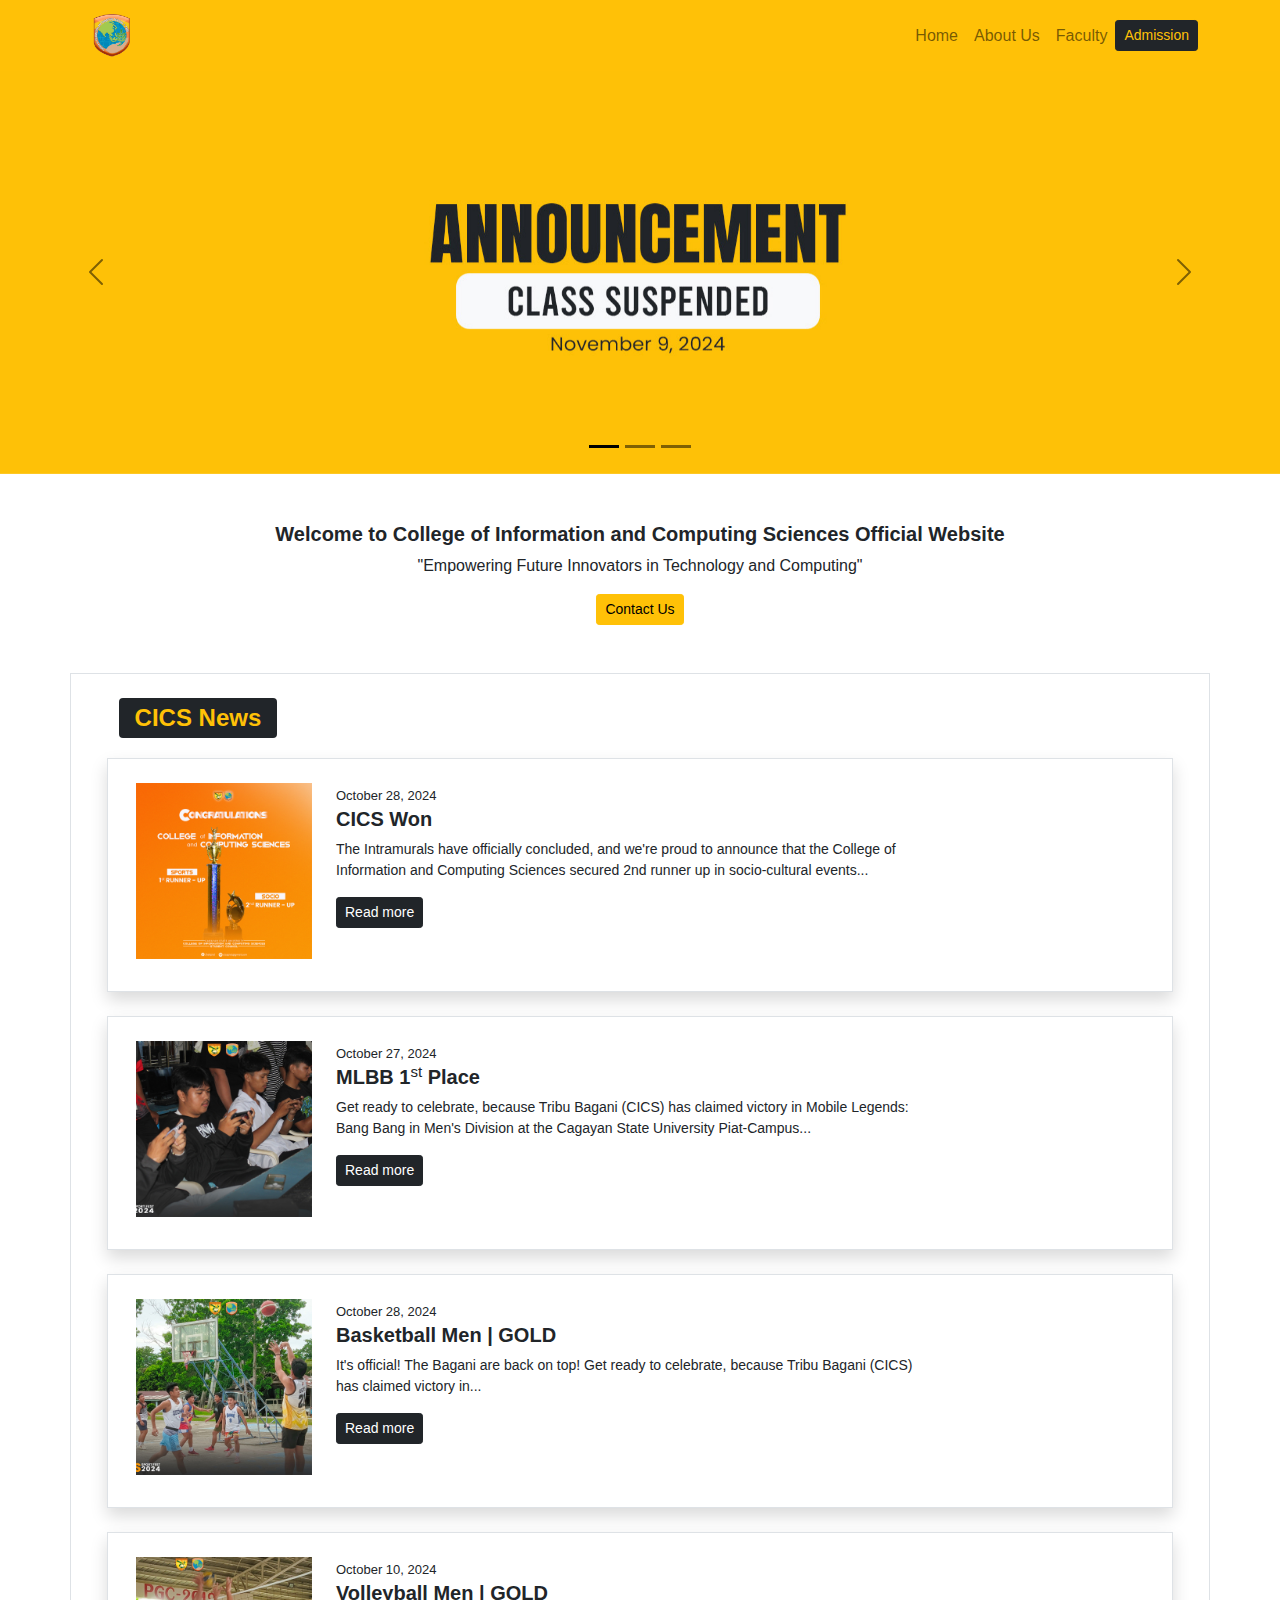
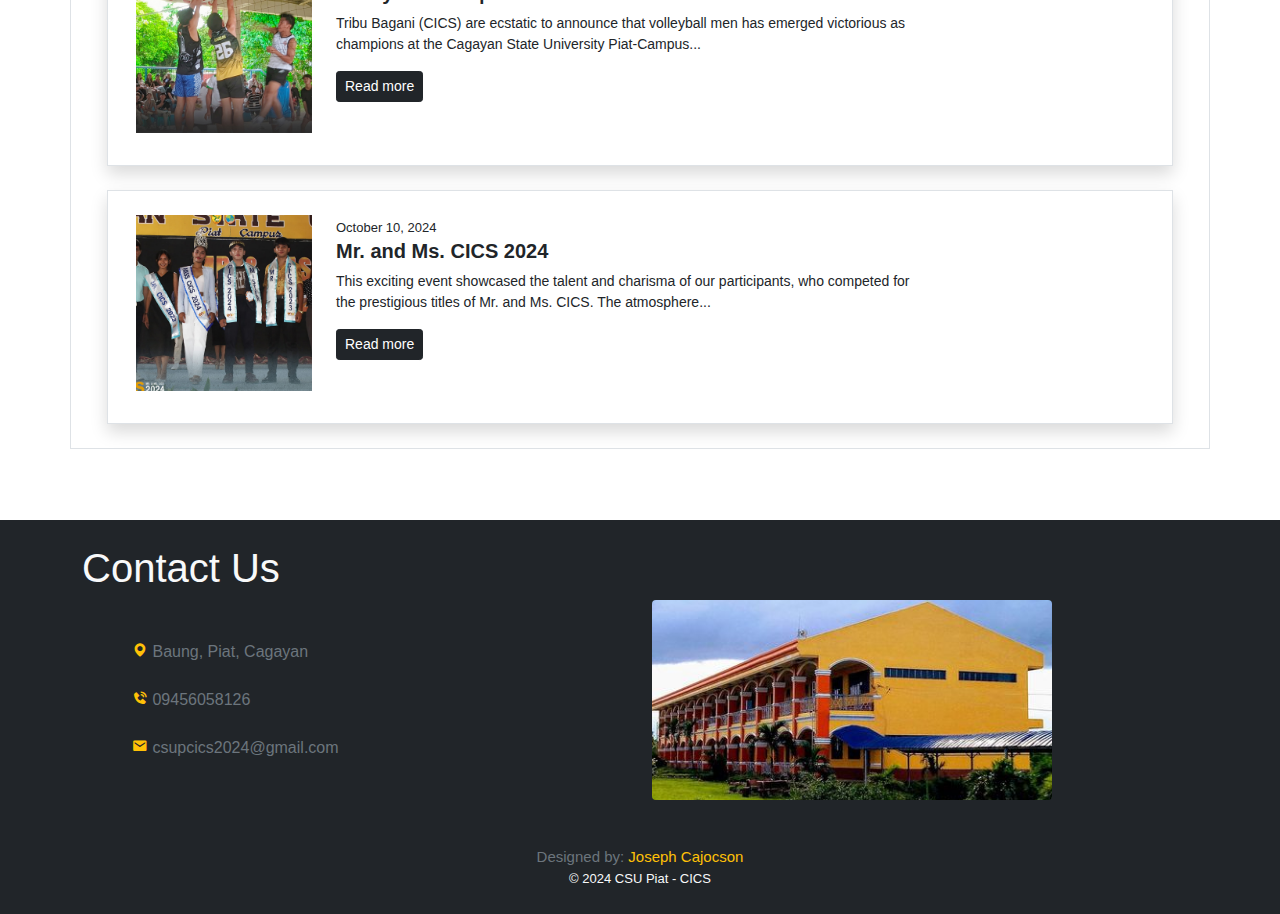
<file: index.html>
<!DOCTYPE html>
<html lang="en">
<head>
  <meta charset="UTF-8">
  <meta name="viewport" content="width=device-width, initial-scale=1.0">
  <title>CICS Website</title>
  <link rel="icon" href="asset/website-logo.png" type="image/png">
  <link rel="stylesheet" href="bootstrap-5.0.2-dist/css/bootstrap.min.css">
  <link rel="stylesheet" href="style.css">
  <link href='https://unpkg.com/boxicons@2.1.4/css/boxicons.min.css' rel='stylesheet'>
</head>
<body>
  <!-- header and navigation -->
  <header class="container-fluid bg-warning fixed-top">
    <nav class="navbar navbar-expand-md navbar-light">
      <div class="container">
        <a href="#" class="navbar-brand">
          <img src="asset/CICS logo.png" alt="CICS Logo" height="45">
        </a>
        <button type="button" class="navbar-toggler" data-bs-toggle="collapse" data-bs-target="#navMenu" aria-expanded="false" aria-controls="navMenu">
          <span class="navbar-toggler-icon"></span>
        </button>
        <div class="collapse navbar-collapse" id="navMenu">
          <ul class="nav navbar-nav ms-auto">
            <li class="nav-item">
              <a href="#home" class="nav-link">Home</a>
            </li>
            <li class="nav-item">
              <a href="about.html" class="nav-link">About Us</a>
            </li>
            <li class="nav-item">
              <a href="faculty.html" class="nav-link">Faculty</a>
            </li>
          </ul>
          <a href="admission.html" class="btn btn-sm btn-dark text-warning">Admission</a>
        </div>
      </div>
    </nav>
  </header>
  <!-- header and navigation end -->

  <!-- carousel sectiion -->
   <section class="carousel-section content-adjust" id="home">
    <div class="container-fluid" id="carousel-container">
      <div class="carousel slide carousel-dark" id="carouselId" data-bs-ride="carousel">
        <div class="carousel-indicators d-none d-sm-flex">
          <button type="button" data-bs-target="#carouselId" data-bs-slide-to="0" class="active"></button>
          <button type="button" data-bs-target="#carouselId" data-bs-slide-to="1"></button>
          <button type="button" data-bs-target="#carouselId" data-bs-slide-to="2"></button>
        </div>
        <div class="carousel-inner">
          <div class="carousel-item active" data-bs-interval="3000">
            <img src="asset/img1.jpg" alt="" class="w-100 d-block">
          </div>
          <div class="carousel-item" data-bs-interval="3000">
            <img src="asset/img2.jpg" alt="" class="w-100 d-block">
          </div>
          <div class="carousel-item" data-bs-interval="3000">
            <img src="asset/img3.jpg" alt="" class="w-100 d-block">
          </div>
        </div>
        <button type="button" class="carousel-control-prev" data-bs-target="#carouselId" data-bs-slide="prev">
          <span class="carousel-control-prev-icon"></span>
        </button>
        <button type="button" class="carousel-control-next" data-bs-target="#carouselId" data-bs-slide="next">
          <span class="carousel-control-next-icon"></span>
        </button>
      </div>
    </div>
  </section>
  <!-- carousel sectiion end -->
  
    <!-- home section -->
    <section class="text-dark my-3 my-md-5">
      <div class="container-sm">
        <div class="text-sm-center">
          <h1 class="fw-bold fs-5">Welcome to College of Information and Computing Sciences Official Website</h1>
          <p class="lead fs-6">"Empowering Future Innovators in Technology and Computing"</p>
          <a href="#contact" class="btn btn-warning btn-sm">Contact Us</a>
        </div>
      </div>
    </section>
    <!-- home section end -->
    
    <!-- News -->
    <section>
        <div class="container border px-sm-5 py-4">
          <h1 class="badge bg-dark text-warning fw-bold fs-4" style="margin-bottom: 20px;">CICS News</h1>
            <div class="row shadow text-dark py-4 px-sm-3 border" style="cursor: pointer;">
              <div class="col-md-5 mb-2" style="max-height: 180px; width: 200px;">
                <img src="asset/card1.jpg" style="width: 100%; height: 100%;" class="img-fit">
              </div>
              <div class="col-md-7">
                  <time datetime="2024-10-28" style="font-size: 13px;">October 28, 2024</time>
                  <h5 class="fw-bold">CICS Won</h5>
                  <p class="fw-lighter" style="font-size: 14px;">The Intramurals have officially concluded, and we're proud to announce that the College of Information and Computing Sciences secured 2nd runner up in socio-cultural events...</p>
                  <button type="button" class="btn btn-dark btn-sm" data-bs-toggle="modal" data-bs-target="#newsModal1">Read more</button>
              </div>
            </div>
            <br>
            <div class="row shadow text-dark py-4 px-sm-3 border" style="cursor: pointer;">
              <div class="col-md-5 mb-2" style="max-height: 180px; width: 200px;">
                <img src="asset/card2.jpg" style="width: 100%; height: 100%;" class="img-fit">
              </div>
              <div class="col-md-7">
                  <time datetime="2024-10-27" style="font-size: 13px;">October 27, 2024</time>
                  <h5 class="fw-bold">MLBB 1<sup class="fw-light">st</sup> Place</h5>
                  <p class="fw-lighter" style="font-size: 14px;">Get ready to celebrate, because Tribu Bagani (CICS) has claimed victory in Mobile Legends: Bang Bang in Men's Division at the Cagayan State University Piat-Campus...</p>
                  <button type="button" class="btn btn-dark btn-sm" data-bs-toggle="modal" data-bs-target="#newsModal2">Read more</button>
              </div>
            </div>
            <br>
            <div class="row shadow text-dark py-4 px-sm-3 border" style="cursor: pointer;">
              <div class="col-md-5 mb-2" style="max-height: 180px; width: 200px;">
                <img src="asset/card3.jpg" style="width: 100%; height: 100%;" class="img-fit">
              </div>
              <div class="col-md-7">
                  <time datetime="2024-10-28" style="font-size: 13px;">October 28, 2024</time>
                  <h5 class="fw-bold">Basketball Men | GOLD</h5>
                  <p class="fw-lighter" style="font-size: 14px;">It's official! The Bagani are back on top! Get ready to celebrate, because Tribu Bagani (CICS) has claimed victory in...</p>
                  <button type="button" class="btn btn-dark btn-sm" data-bs-toggle="modal" data-bs-target="#newsModal3">Read more</button>
              </div>
            </div>
            <br>
            <div class="row shadow text-dark py-4 px-sm-3 border" style="cursor: pointer;">
              <div class="col-md-5 mb-2" style="max-height: 180px; width: 200px;">
                <img src="asset/card4.jpg" style="width: 100%; height: 100%;" class="img-fit">
              </div>
              <div class="col-md-7">
                  <time datetime="2024-10-10" style="font-size: 13px;">October 10, 2024</time>
                  <h5 class="fw-bold">Volleyball Men | GOLD</h5>
                  <p class="fw-lighter" style="font-size: 14px;">Tribu Bagani (CICS) are ecstatic to announce that volleyball men has emerged victorious as champions at the Cagayan State University Piat-Campus...</p>
                  <button type="button" class="btn btn-dark btn-sm" data-bs-toggle="modal" data-bs-target="#newsModal4">Read more</button>
              </div>
            </div>
            <br>
            <div class="row shadow text-dark py-4 px-sm-3 border" style="cursor: pointer;">
              <div class="col-md-5 mb-2" style="max-height: 180px; width: 200px;">
                <img src="asset/card5.jpg" style="width: 100%; height: 100%;" class="img-fit">
              </div>
              <div class="col-md-7">
                  <time datetime="2024-10-10" style="font-size: 13px;">October 10, 2024</time>
                  <h5 class="fw-bold">Mr. and Ms. CICS 2024</h5>
                  <p class="fw-lighter" style="font-size: 14px;">This exciting event showcased the talent and charisma of our participants, who competed for the prestigious titles of Mr. and Ms. CICS. The atmosphere...</p>
                  <button type="button" class="btn btn-dark btn-sm" data-bs-toggle="modal" data-bs-target="#newsModal5">Read more</button>
              </div>
            </div>
        </div>
    </section>
    <!-- News end -->

    <!-- Modal Page START-->
     <!-- card 1 modal -->
     <div class="modal fade" id="newsModal1">
      <div class="modal-dialog modal-dialog-centered modal-dialog-scrollable">
        <div class="modal-content bg-dark text-light">
          <div class="modal-header border-secondary">
            <h5 class="bg-dark text-warning badge fw-bold fs-5">CICS News</h5>
            <button type="button" data-bs-dismiss="modal" class="btn-close btn-close-white"></button>
          </div>
          <div class="modal-body">
            <div class="ratio ratio-1x1 mb-2" style="height: 200px; width: 200px;">
              <img src="asset/card1.jpg" alt="" class="img-fit">
            </div>
            <time datetime="2023-10-28" style="font-size: 13px;" class="fw-lighter">October 28, 2024</time>
            <h5>CICS Won!</h5>
            <p class="text-secondary">The Intramurals have officially concluded, and we're proud to announce that the College of Information and Computing Sciences secured 2nd runner up in socio-cultural events and 1st runner up in the sports events! A huge thank you to our dedicated athletes, coaches, faculty, staff, the COLSC, and every student of CICS. Your hard work, effort, and united spirit made this success possible. Well done, everyone!</p>
          </div>
        </div>
      </div>
     </div>

     <!-- card 2 modal -->
      <div class="modal fade" id="newsModal2">
        <div class="modal-dialog modal-dialog-centered modal-dialog-scrollable">
          <div class="modal-content bg-dark text-light">
            <div class="modal-header border-secondary">
              <h5 class="badge bg-dark fs-5 fw-bold text-warning">CICS News</h5>
              <button type="button" data-bs-dismiss="modal" class="btn-close btn-close-white"></button>
            </div>
            <div class="modal-body">
              <div class="ratio ratio-1x1 mb-2" style="height: 200px; width: 200px;">
                <img src="asset/card2.jpg" alt="" class="img-fit">
              </div>
              <time datetime="2024-10-27" style="font-size: 13px;">October 27, 2024</time>
              <h5>MLBB 1<sup class="fw-light">st</sup> Place</h5>
              <p class="text-secondary">Get ready to celebrate, because Tribu Bagani (CICS) has claimed victory in Mobile Legends: Bang Bang in Men's Division at the Cagayan State University Piat-Campus Intramurals! Their incredible teamwork, strategic gameplay, and unwavering determination have earned them the championship title. Congratulations, Tribu Bagani on this well-deserved win!</p>
            </div>
          </div>
        </div>
      </div>

      <!-- card 3 modal -->
       <div class="modal fade" id="newsModal3">
        <div class="modal-dialog modal-dialog-centered modal-dialog-scrollable">
          <div class="modal-content bg-dark text-light">
            <div class="modal-header border-secondary"> 
              <h5 class="badge bg-dark text-warning fs-5">CICS News</h5>
              <button type="button" data-bs-dismiss="modal" class="btn-close btn-close-white"></button>
            </div>
            <div class="modal-body">
              <div class="ratio ratio-1x1 mb-2" style="height: 200px; width: 200px;">
                <img src="asset/card3.jpg" alt="" class="img-fit">
              </div>
              <time datetime="2024-10-28" style="font-size: 13px;">October 28, 2024</time>
              <h5>Basketball Men | GOLD</h5>
              <p class="text-secondary">It's official! The Bagani are back on top! Get ready to celebrate, because Tribu Bagani (CICS) has claimed victory in Basketball defeating  the Tribu Bagwis (CCJE) at the Cagayan State University Piat-Campus Intramurals! They've once again proven their dominance on the court, claiming the championship title for men's basketball.Their hard work, dedication, and incredible teamwork have paid off! We're bursting with pride for these talented players. Congratulations to the Tribu Bagani on another incredible victory!</p>
            </div>
          </div>
        </div>
       </div>

       <!-- card 4 nodal -->
       <div class="modal fade" id="newsModal4">
        <div class="modal-dialog modal-dialog-centered modal-dialog-scrollable">
          <div class="modal-content bg-dark text-light">
            <div class="modal-header border-secondary">
              <h5 class="badge text-warning fs-5">CICS News</h5>
              <button type="button" data-bs-dismiss="modal" class="btn-close btn-close-white"></button>
            </div>
            <div class="modal-body">
              <div class="ratio ratio-1x1" style="height: 200px; width: 200px;">
                <img src="asset/card4.jpg" alt="" class="img-fit">
              </div>
              <time datetime="2024-10-28" style="font-size: 13px;">October 28, 2024</time>
              <h5>Volleyball Men | GOLD</h5>
              <p class="text-secondary">Tribu Bagani (CICS) are ecstatic to announce that volleyball men has emerged victorious as champions at the Cagayan State University Piat-Campus Intramurals! Their teamwork, skill, and unwavering spirit have earned them this incredible title.  Every spike, block, and serve showcased their dedication and passion for the game.  Congratulations to our champions on this well-deserved victory!  We are incredibly proud of your hard work and commitment.</p>
            </div>
          </div>  
        </div>
       </div>

       <div class="modal fade" id="newsModal5">
        <div class="modal-dialog modal-dialog-centered modal-dialog-scrollable">
          <div class="modal-content bg-dark text-light">
            <div class="modal-header">
              <h5 class="badge text-warning fs-5">CICS News</h5>
              <button type="button" data-bs-dismiss="modal" class="btn-close btn-close-white"></button>
            </div>
            <div class="modal-body">
              <div class="ratio ratio-1x1" style="height: 200px; width: 200px;">
                <img src="asset/card5.jpg" alt="" class="img-fit">
              </div>
              <time datetime="2024-10-2" style="font-size: 13px;">October 2, 2024</time>
              <h5>Mr. and Ms. CICS 2024</h5>
              <p class="text-secondary">This exciting event showcased the talent and charisma of our participants, who competed for the prestigious titles of Mr. and Ms. CICS. The atmosphere was filled with enthusiasm and school spirit as the contestants displayed their unique skills and personalities, making the event truly memorable for everyone.</p>
            </div>
          </div>
        </div>
       </div>
     <!-- Modal Page END -->

    <div class="bg-transparent" style="height: 71px;"  id="contact"></div>
    <footer class="bg-dark text-light p-4">
    <!-- Contact -->
      <section class="mb-5">
      <div class="container">
        <h1>Contact Us</h1>
        <div class="row align-items-center contact-padding">
          <div class="col-md">
            <ul class="list-unstyled fs-6"> 
              <li class="my-4">
                <i class='bx bxs-map text-warning'></i>
                <span class="fw-light text-secondary contact-text">Baung, Piat, Cagayan</span>
              </li>
              <li class="my-4">
                <i class='bx bxs-phone-call text-warning'></i>
                <span class="fw-light text-secondary contact-text">09456058126</span>
              </li>
              <li class="my-4">
                <i class='bx bxs-envelope text-warning' ></i>
                <span class="fw-light text-secondary contact-text">csupcics2024@gmail.com</span>
              </li>
            </ul>
          </div>
          <div class="col-md">
            <div class="ratio" style="--bs-aspect-ratio: 40%; height: 200px; max-width: 400px;">
              <img src="asset/CICS Department.jpg" alt="" class="img-fit rounded" style="width: 100%; height: 100%;">
            </div>
          </div>
        </div>
      </div>
     </section>
    <div class="container text-center">
      <h6 class="text-muted mb-0 fw-lighter" style="font-size: 15px;">Designed by: <span class="text-warning">Joseph Cajocson</span></h6>
      <small style="font-size: 13px;">&copy; 2024 CSU Piat - CICS</small>
    </div>
  </footer>

  <script src="bootstrap-5.0.2-dist/js/bootstrap.bundle.js"></script>
</body>
</html>
</file>
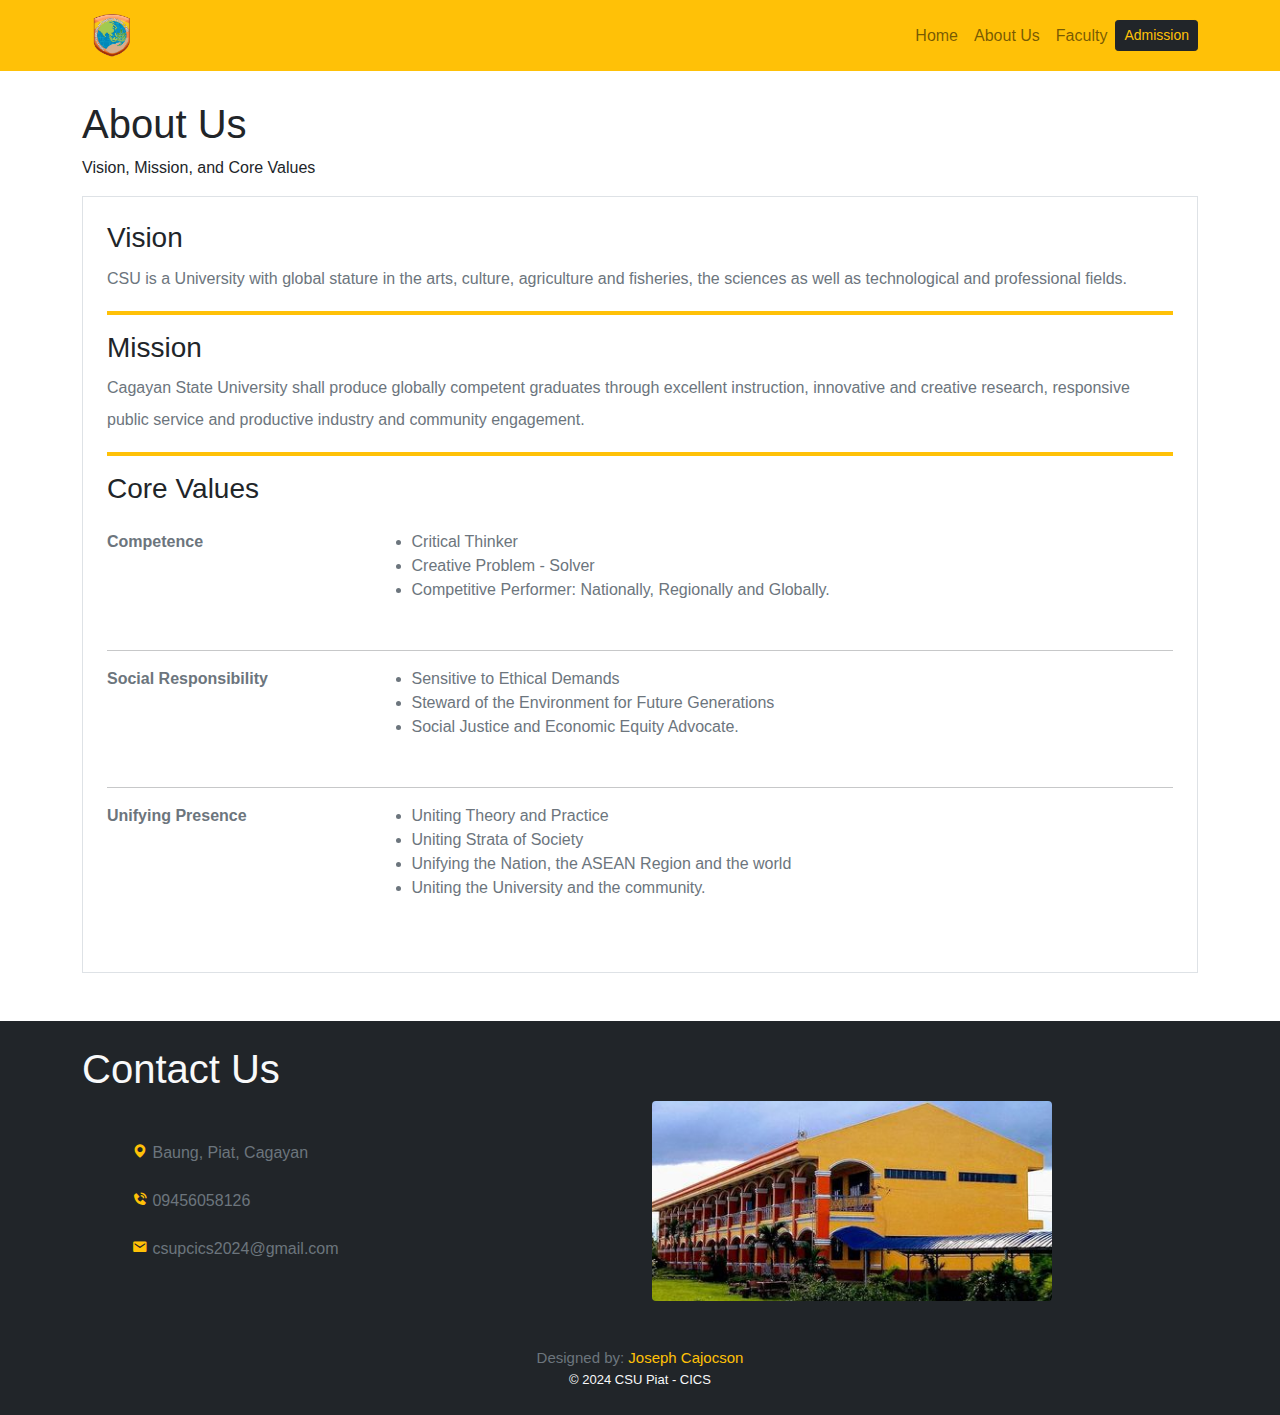
<file: about.html>
<!DOCTYPE html>
<html lang="en">
<head>
    <meta charset="UTF-8">
    <meta name="viewport" content="width=device-width, initial-scale=1.0">
    <title>CICS Website</title>
    <link rel="icon" href="asset/website-logo.png" type="image/png">
    <link rel="stylesheet" href="bootstrap-5.0.2-dist/css/bootstrap.min.css">
    <link rel="stylesheet" href="style.css">
    <link href='https://unpkg.com/boxicons@2.1.4/css/boxicons.min.css' rel='stylesheet'>
</head>
<body>
    <!-- nav -->
    <header class="container-fluid bg-warning fixed-top">
        <nav class="navbar navbar-expand-md navbar-light">
          <div class="container">
            <a href="#" class="navbar-brand">
              <img src="asset/CICS logo.png" alt="CICS Logo" height="45">
            </a>
            <button type="button" class="navbar-toggler" data-bs-toggle="collapse" data-bs-target="#navMenu" aria-expanded="false" aria-controls="navMenu">
              <span class="navbar-toggler-icon"></span>
            </button>
            <div class="collapse navbar-collapse" id="navMenu">
              <ul class="nav navbar-nav ms-auto">
                <li class="nav-item">
                  <a href="index.html" class="nav-link">Home</a>
                </li>
                <li class="nav-item">
                  <a href="#about" class="nav-link">About Us</a>
                </li>
                <li class="nav-item">
                  <a href="faculty.html" class="nav-link">Faculty</a>
                </li>
              </ul>
              <a href="admission.html" class="btn btn-sm btn-dark text-warning">Admission</a>
            </div>
          </div>
        </nav>
      </header>

      <section class="px-sm-5 pb-5" id="about" style="padding-top: 100px;">
        <div class="container-sm">
            <h1>About Us</h1>
            <p>Vision, Mission, and Core Values</p>
            <div class="border p-4">
                <h3>Vision</h3>
                <p class="lead fs-6 text-secondary lh-lg">CSU is a University with global stature in the arts, culture, agriculture and fisheries, the sciences as well as technological and professional fields.</p>
                <!-- separator -->
                <div style="height: 4px;" class="bg-warning mb-3"></div>
                <!-- separator end -->
                <h3>Mission</h3>
                <p class="lead fs-6 text-secondary lh-lg">Cagayan State University shall produce globally competent graduates through excellent instruction, innovative and creative research, responsive public service and productive industry and community engagement.</p>
                <!-- separator -->
                <div style="height: 4px;" class="bg-warning mb-3"></div>
                <!-- separator end -->
                 <h3>Core Values</h3>
                <dl class="row mt-4">
                    <dt class="col-md-3 text-secondary">Competence</dt>
                    <dl class="col-md-9">
                        <ul class="lead fs-6 text-secondary">
                            <li>Critical Thinker</li>
                            <li>Creative Problem - Solver</li>
                            <li>Competitive Performer: Nationally, Regionally and Globally.</li>
                        </ul>
                    </dl>
                </dl>
                <hr>
                <dl class="row">
                    <dt class="col-md-3 text-secondary">Social Responsibility</dt>
                    <dl class="col-md-9">
                        <ul class="lead fs-6 text-secondary">
                            <li>Sensitive to Ethical Demands</li>
                            <li>Steward of the Environment for Future Generations</li>
                            <li>Social Justice and Economic Equity Advocate.</li>
                        </ul>
                    </dl>
                </dl>
                <hr>
                <dl class="row">
                    <dt class="col-md-3 text-secondary">Unifying Presence</dt>
                    <dl class="col-md-9">
                        <ul class="lead fs-6 text-secondary">
                            <li>Uniting Theory and Practice</li>
                            <li>Uniting Strata of Society</li>
                            <li>Unifying the Nation, the ASEAN Region and the world</li>
                            <li>Uniting the University and the community.</li>
                        </ul>
                    </dl>
                </dl>
            </div>
        </div>
      </section>
      <!-- footer -->
      <footer class="bg-dark text-light p-4">
        <!-- Contact -->
          <section class="mb-5" id="contact">
          <div class="container">
            <h1>Contact Us</h1>
            <div class="row align-items-center contact-padding">
              <div class="col-md">
                <ul class="list-unstyled fs-6"> 
                  <li class="my-4">
                    <i class='bx bxs-map text-warning'></i>
                    <span class="fw-light text-secondary contact-text">Baung, Piat, Cagayan</span>
                  </li>
                  <li class="my-4">
                    <i class='bx bxs-phone-call text-warning'></i>
                    <span class="fw-light text-secondary contact-text">09456058126</span>
                  </li>
                  <li class="my-4">
                    <i class='bx bxs-envelope text-warning' ></i>
                    <span class="fw-light text-secondary contact-text">csupcics2024@gmail.com</span>
                  </li>
                </ul>
              </div>
              <div class="col-md">
                <div class="ratio" style="--bs-aspect-ratio: 40%; height: 200px; max-width: 400px;">
                  <img src="asset/CICS Department.jpg" alt="" class="img-fit rounded" style="width: 100%; height: 100%;">
                </div>
              </div>
            </div>
          </div>
         </section>
        <div class="container text-center">
          <h6 class="text-muted mb-0 fw-lighter" style="font-size: 15px;">Designed by: <span class="text-warning">Joseph Cajocson</span></h6>
          <small style="font-size: 13px;">&copy; 2024 CSU Piat - CICS</small>
        </div>
      </footer>

     <!-- bootstrap JS Bundle -->
      <script src="bootstrap-5.0.2-dist/js/bootstrap.bundle.js"></script>
</body>
</html>
</file>
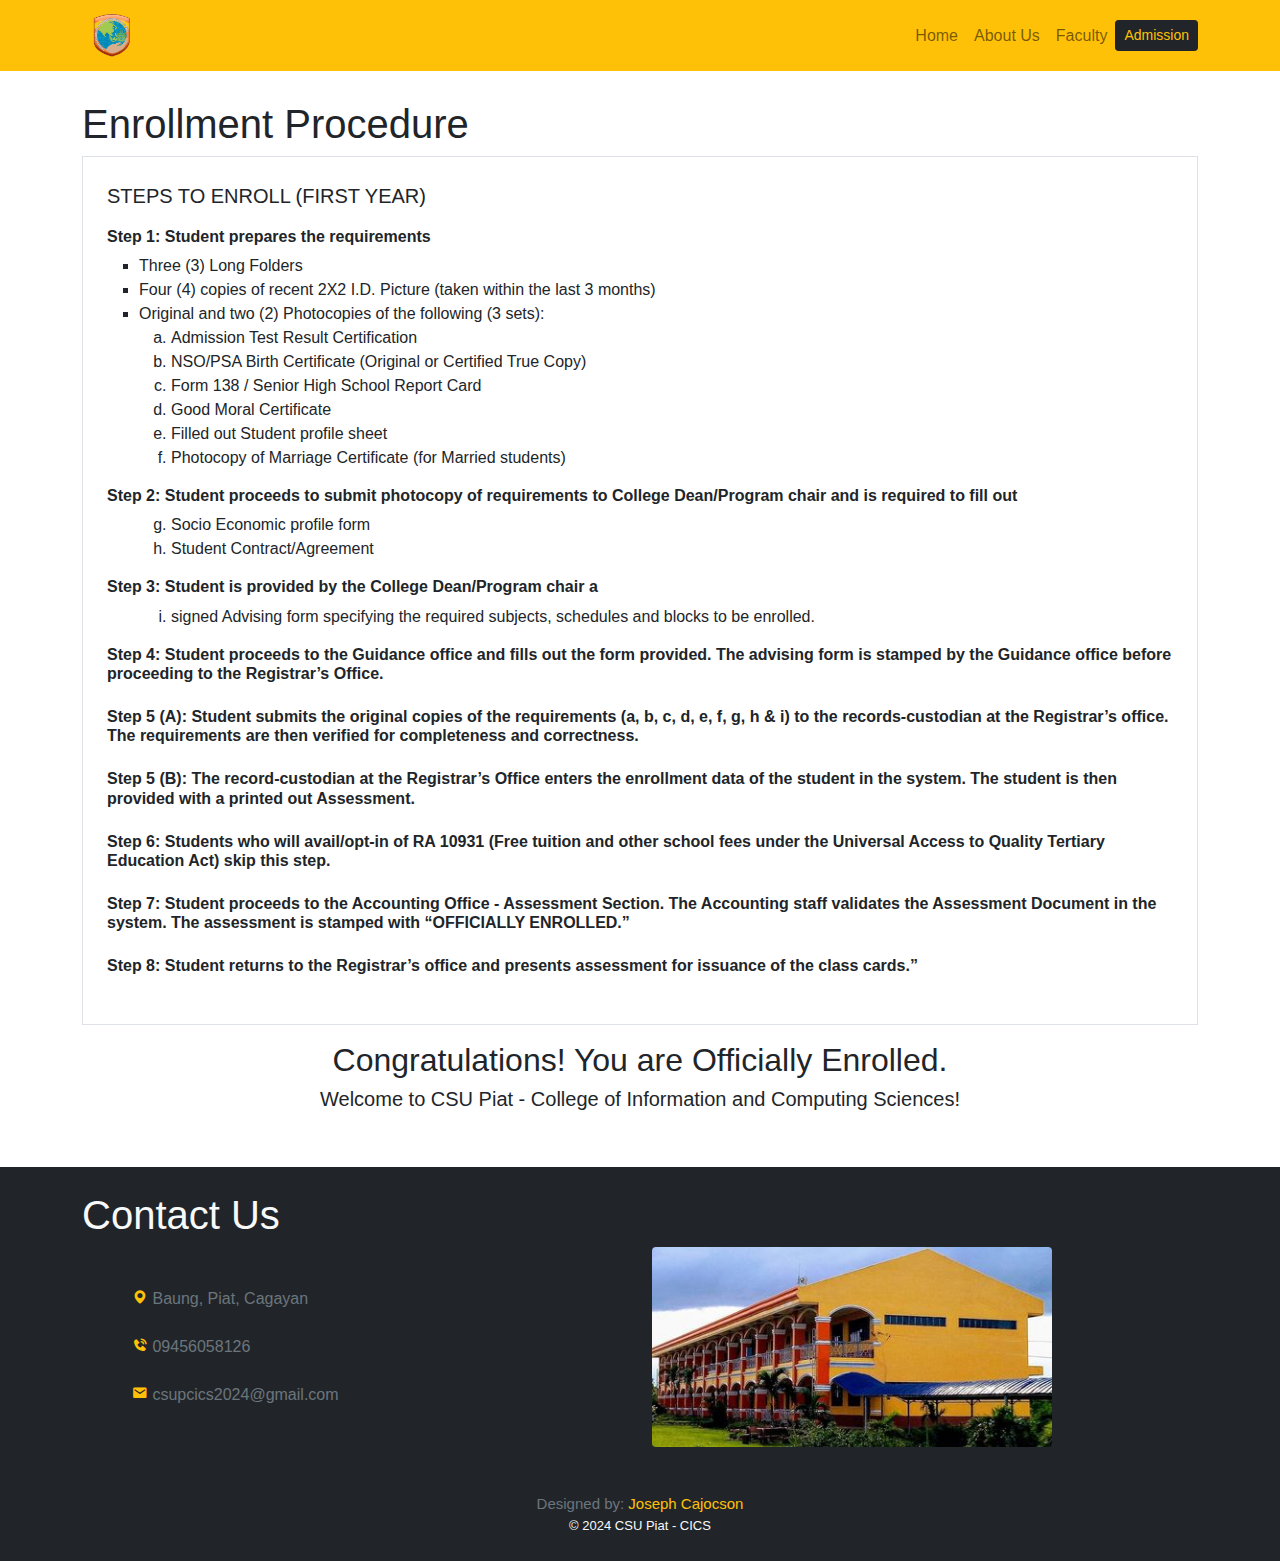
<file: admission.html>
<!DOCTYPE html>
<html lang="en">
<head>
    <meta charset="UTF-8">
    <meta name="viewport" content="width=device-width, initial-scale=1.0">
    <title>CICS Website</title>
    <link rel="icon" href="asset/website-logo.png" type="image/png">
    <link rel="stylesheet" href="bootstrap-5.0.2-dist/css/bootstrap.min.css">
    <link rel="stylesheet" href="style.css">
    <link href='https://unpkg.com/boxicons@2.1.4/css/boxicons.min.css' rel='stylesheet'>
</head>
<body>
    <!-- nav -->
    <header class="container-fluid bg-warning fixed-top">
        <nav class="navbar navbar-expand-md navbar-light">
          <div class="container">
            <a href="#" class="navbar-brand">
              <img src="asset/CICS logo.png" alt="CICS Logo" height="45">
            </a>
            <button type="button" class="navbar-toggler" data-bs-toggle="collapse" data-bs-target="#navMenu" aria-expanded="false" aria-controls="navMenu">
              <span class="navbar-toggler-icon"></span>
            </button>
            <div class="collapse navbar-collapse" id="navMenu">
              <ul class="nav navbar-nav ms-auto">
                <li class="nav-item">
                  <a href="index.html" class="nav-link">Home</a>
                </li>
                <li class="nav-item">
                  <a href="about.html" class="nav-link">About Us</a>
                </li>
                <li class="nav-item">
                  <a href="faculty.html" class="nav-link">Faculty</a>
                </li>
              </ul>
              <a href="#" class="btn btn-sm btn-dark text-warning">Admission</a>
            </div>
          </div>
        </nav>
      </header>
      <!-- nav end -->

        <section class="px-sm-5 pb-5" style="padding-top: 100px;">
            <div class="container">
                <h1>Enrollment Procedure</h1>
                <div class="p-4 border">
                    <p class="lead text-uppercase">Steps to Enroll (First Year)</p>
                    <h6 class="fw-bold">Step 1: Student prepares the requirements</h6>
                    <ul style="list-style-type: square;">
                        <li>Three (3) Long Folders</li>
                        <li>Four (4) copies of recent 2X2 I.D. Picture (taken within the last 3 months)</li>
                        <li>Original and two (2) Photocopies of the following (3 sets):
                            <ol style="list-style-type: lower-alpha;">
                                <li>Admission Test Result Certification</li>
                                <li>NSO/PSA Birth Certificate (Original or Certified True Copy)</li>
                                <li>Form 138 / Senior High School Report Card</li>
                                <li>Good Moral Certificate</li>
                                <li>Filled out Student profile sheet</li>
                                <li>Photocopy of Marriage Certificate (for Married students)</li>
                            </ol>
                        </li>
                    </ul>
                    <h6 class="fw-bold">Step 2: Student proceeds to submit photocopy of requirements to College Dean/Program chair and is required to fill out</h6>
                    <ul style="list-style: none;">
                        <li>
                            <ol style="list-style-type: lower-alpha;" start="7">
                                <li>Socio Economic profile form</li>
                                <li>Student Contract/Agreement</li>
                            </ol>
                        </li>
                    </ul>
                    <h6 class="fw-bold">Step 3: Student is provided by the College Dean/Program chair a</h6>
                    <ul style="list-style: none;">
                        <li>
                            <ol style="list-style-type: lower-alpha;" start="9">
                                <li> signed Advising form specifying the required subjects, schedules and blocks to be enrolled.</li>
                            </ol>
                        </li>
                    </ul>
                    <h6 class="fw-bold mb-4">Step 4: Student proceeds to the Guidance office and fills out the form provided. The advising form is stamped by the Guidance office before proceeding to the Registrar’s Office.</h6>
                    <h6 class="fw-bold mb-4">Step 5 (A): Student submits the original copies of the requirements (a, b, c, d, e, f, g, h & i) to the records-custodian at the Registrar’s office. The requirements are then verified for completeness and correctness.</h6>
                    <h6 class="fw-bold mb-4">Step 5 (B): The record-custodian at the Registrar’s Office enters the enrollment data of the student in the system. The student is then provided with a printed out Assessment.</h6>
                    <h6 class="fw-bold mb-4">Step 6: Students who will avail/opt-in of RA 10931 (Free tuition and other school fees under the Universal Access to Quality Tertiary Education Act) skip this step.</h6>
                    <h6 class="fw-bold mb-4">Step 7: Student proceeds to the Accounting Office - Assessment Section. The Accounting staff validates the Assessment Document in the system. The assessment is stamped with “OFFICIALLY ENROLLED.”</h6>
                    <h6 class="fw-bold mb-4">Step 8: Student returns to the Registrar’s office and presents assessment for issuance of the class cards.”</h6>
                </div>
                <div class="text-center mt-3">
                    <h2>Congratulations! You are Officially Enrolled.</h2>
                    <h5>Welcome to CSU Piat - College of Information and Computing Sciences!</h5>
                </div>
            </div>
        </section>


    <!-- footer -->
    <footer class="bg-dark text-light p-4">
        <!-- Contact -->
          <section class="mb-5" id="contact">
          <div class="container">
            <h1>Contact Us</h1>
            <div class="row align-items-center contact-padding">
              <div class="col-md">
                <ul class="list-unstyled fs-6"> 
                  <li class="my-4">
                    <i class='bx bxs-map text-warning'></i>
                    <span class="fw-light text-secondary contact-text">Baung, Piat, Cagayan</span>
                  </li>
                  <li class="my-4">
                    <i class='bx bxs-phone-call text-warning'></i>
                    <span class="fw-light text-secondary contact-text">09456058126</span>
                  </li>
                  <li class="my-4">
                    <i class='bx bxs-envelope text-warning' ></i>
                    <span class="fw-light text-secondary contact-text">csupcics2024@gmail.com</span>
                  </li>
                </ul>
              </div>
              <div class="col-md">
                <div class="ratio" style="--bs-aspect-ratio: 40%; height: 200px; max-width: 400px;">
                  <img src="asset/CICS Department.jpg" alt="" class="img-fit rounded" style="width: 100%; height: 100%;">
                </div>
              </div>
            </div>
          </div>
         </section>
        <div class="container text-center">
          <h6 class="text-muted mb-0 fw-lighter" style="font-size: 15px;">Designed by: <span class="text-warning">Joseph Cajocson</span></h6>
          <small style="font-size: 13px;">&copy; 2024 CSU Piat - CICS</small>
        </div>
      </footer>
    <script src="bootstrap-5.0.2-dist/js/bootstrap.bundle.js"></script>
</body>
</html>
</file>
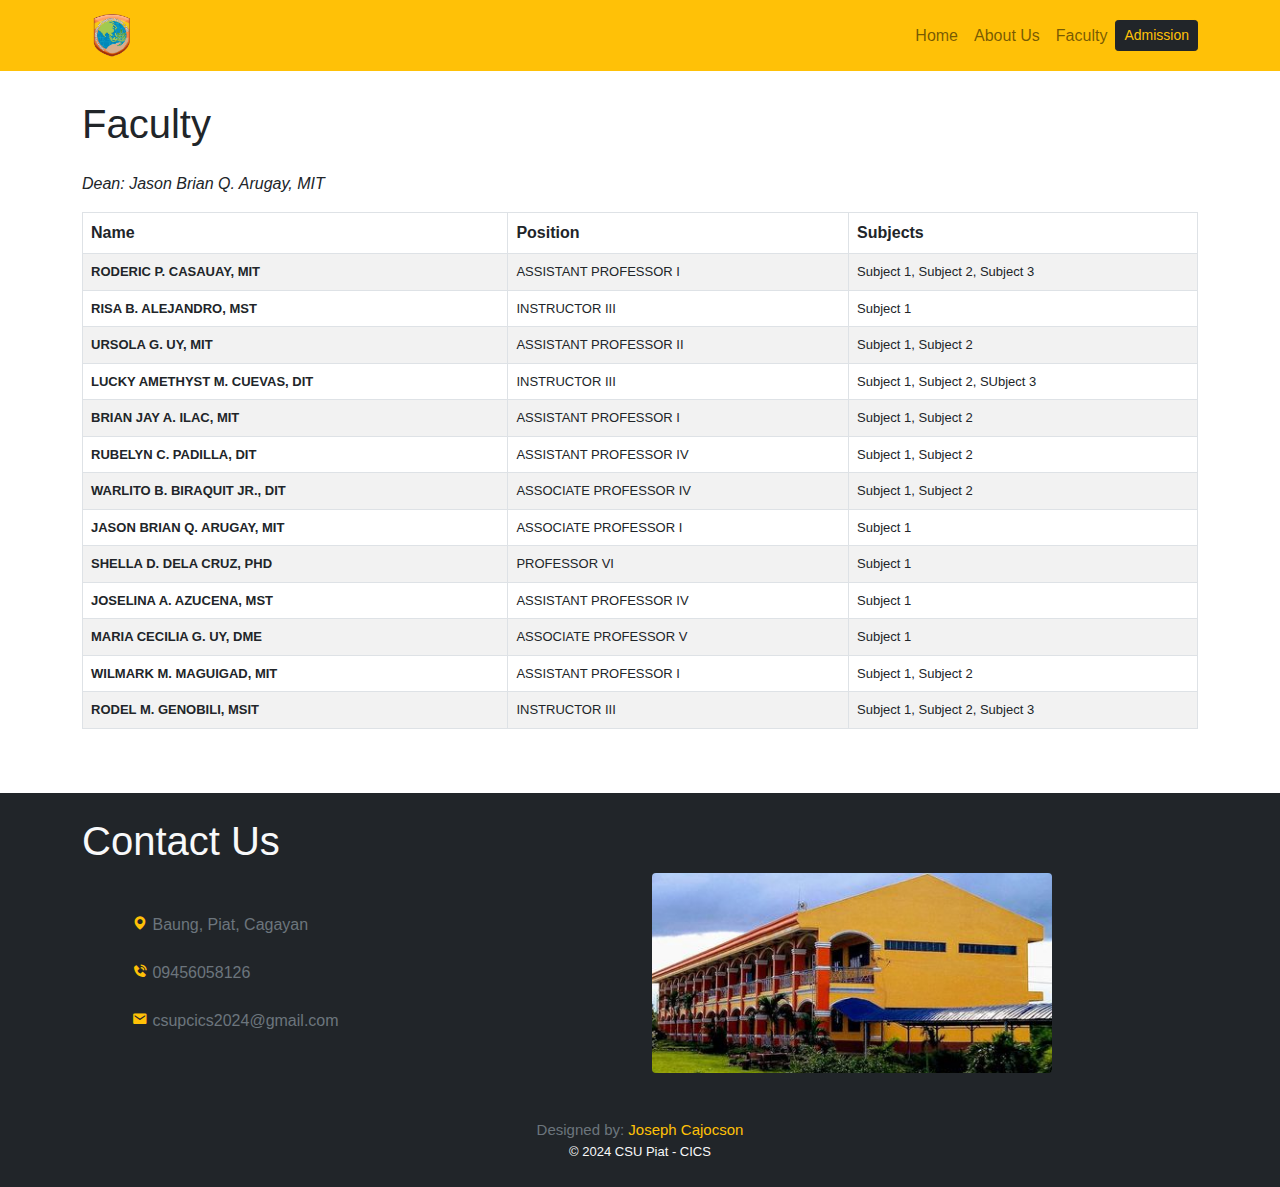
<file: faculty.html>
<!DOCTYPE html>
<html lang="en">
<head>
    <meta charset="UTF-8">
    <meta name="viewport" content="width=device-width, initial-scale=1.0">
    <title>CICS Website</title>
    <link rel="icon" href="asset/website-logo.png" type="image/png">
    <link rel="stylesheet" href="bootstrap-5.0.2-dist/css/bootstrap.min.css">
    <link rel="stylesheet" href="style.css">
    <link href='https://unpkg.com/boxicons@2.1.4/css/boxicons.min.css' rel='stylesheet'>
</head>
<body>
    <!-- nav -->
    <header class="container-fluid bg-warning fixed-top">
        <nav class="navbar navbar-expand-md navbar-light">
          <div class="container">
            <a href="#" class="navbar-brand">
              <img src="asset/CICS logo.png" alt="CICS Logo" height="45">
            </a>
            <button type="button" class="navbar-toggler" data-bs-toggle="collapse" data-bs-target="#navMenu" aria-expanded="false" aria-controls="navMenu">
              <span class="navbar-toggler-icon"></span>
            </button>
            <div class="collapse navbar-collapse" id="navMenu">
              <ul class="nav navbar-nav ms-auto">
                <li class="nav-item">
                  <a href="index.html" class="nav-link">Home</a>
                </li>
                <li class="nav-item">
                  <a href="about.html" class="nav-link">About Us</a>
                </li>
                <li class="nav-item">
                  <a href="#faculty" class="nav-link">Faculty</a>
                </li>
              </ul>
              <a href="admission.html" class="btn btn-sm btn-dark text-warning">Admission</a>
            </div>
          </div>
        </nav>
      </header>

      <section class="px-sm-5 pb-5" style="padding-top: 100px;" id="faculty">
        <div class="container">
            <h1 class="mb-4">Faculty</h1>
            <p class="fst-italic">Dean: Jason Brian Q. Arugay, MIT</p>
            <table class="table table-bordered table-hover table-striped" >
                <thead class="">
                    <tr>
                        <th scope="col">Name</th>
                        <th scope="col">Position</th>
                        <th scope="col">Subjects</th>
                    </tr>
                </thead>
                <tbody style="font-size: 13px;">
                    <tr>
                        <th scope="row">RODERIC P. CASAUAY, MIT</th>
                        <td>ASSISTANT PROFESSOR I</td>
                        <td>Subject 1, Subject 2, Subject 3</td>
                    </tr>
                    <tr>
                        <th scope="row">RISA B. ALEJANDRO, MST</th>
                        <td>INSTRUCTOR III</td>
                        <td>Subject 1</td>
                    </tr>
                    <tr>
                        <th scope="row">URSOLA G. UY, MIT</th>
                        <td>ASSISTANT PROFESSOR II</td>
                        <td>Subject 1, Subject 2</td>
                    </tr>
                    <tr>
                        <th scope="row">LUCKY AMETHYST M. CUEVAS, DIT</th>
                        <td>INSTRUCTOR III</td>
                        <td>Subject 1, Subject 2, SUbject 3</td>
                    </tr>
                    <tr>
                        <th scope="row">BRIAN JAY A. ILAC, MIT</th>
                        <td>ASSISTANT PROFESSOR I</td>
                        <td>Subject 1, Subject 2</td>
                    </tr>
                    <tr>
                        <th scope="row">RUBELYN C. PADILLA, DIT</th>
                        <td>ASSISTANT PROFESSOR IV</td>
                        <td>Subject 1, Subject 2</td>
                    </tr>
                    <tr>
                        <th scope="row">WARLITO B. BIRAQUIT JR., DIT</th>
                        <td>ASSOCIATE PROFESSOR IV</td>
                        <td>Subject 1, Subject 2</td>
                    </tr>
                    <tr>
                        <th scope="row">JASON BRIAN Q. ARUGAY, MIT</th>
                        <td>ASSOCIATE PROFESSOR I</td>
                        <td>Subject 1</td>
                    </tr>
                    <tr>
                        <th scope="row">SHELLA D. DELA CRUZ, PHD</th>
                        <td>PROFESSOR VI</td>
                        <td>Subject 1</td>
                    </tr>
                    <tr>
                        <th scope="row">JOSELINA A. AZUCENA, MST</th>
                        <td>ASSISTANT PROFESSOR IV</td>
                        <td>Subject 1</td>
                    </tr>
                    <tr>
                        <th scope="row">MARIA CECILIA G. UY, DME</th>
                        <td>ASSOCIATE PROFESSOR V</td>
                        <td>Subject 1</td>
                    </tr>
                    <tr>
                        <th scope="row">WILMARK M. MAGUIGAD, MIT</th>
                        <td>ASSISTANT PROFESSOR I</td>
                        <td>Subject 1, Subject 2</td>
                    </tr>
                    <tr>
                        <th scope="row">RODEL M. GENOBILI, MSIT</th>
                        <td>INSTRUCTOR III</td>
                        <td>Subject 1, Subject 2, Subject 3</td>
                    </tr>
                </tbody>
            </table>
        </div>
      </section>

      <!-- footer -->
      <footer class="bg-dark text-light p-4">
        <!-- Contact -->
          <section class="mb-5" id="contact">
          <div class="container">
            <h1>Contact Us</h1>
            <div class="row align-items-center contact-padding">
              <div class="col-md">
                <ul class="list-unstyled fs-6"> 
                  <li class="my-4">
                    <i class='bx bxs-map text-warning'></i>
                    <span class="fw-light text-secondary contact-text">Baung, Piat, Cagayan</span>
                  </li>
                  <li class="my-4">
                    <i class='bx bxs-phone-call text-warning'></i>
                    <span class="fw-light text-secondary contact-text">09456058126</span>
                  </li>
                  <li class="my-4">
                    <i class='bx bxs-envelope text-warning' ></i>
                    <span class="fw-light text-secondary contact-text">csupcics2024@gmail.com</span>
                  </li>
                </ul>
              </div>
              <div class="col-md">
                <div class="ratio" style="--bs-aspect-ratio: 40%; height: 200px; max-width: 400px;">
                  <img src="asset/CICS Department.jpg" alt="" class="img-fit rounded" style="width: 100%; height: 100%;">
                </div>
              </div>
            </div>
          </div>
         </section>
        <div class="container text-center">
          <h6 class="text-muted mb-0 fw-lighter" style="font-size: 15px;">Designed by: <span class="text-warning">Joseph Cajocson</span></h6>
          <small style="font-size: 13px;">&copy; 2024 CSU Piat - CICS</small>
        </div>
      </footer>
    <!-- bootstrap JS Bundle -->
    <script src="bootstrap-5.0.2-dist/js/bootstrap.bundle.js"></script>
</body>
</html>
</file>
<file: style.css>
*{
    font-family: 'Poppins', sans-serif !important;
}

#carousel-container{
    padding-left: 0 !important;
    padding-right: 0 !important;
}

.content-adjust{
    padding-top: 71px !important;
}

.carousel-item{
    max-height: 60vh;
} 

.carousel-item img{
    height: 100%;
    object-fit: contain !important;
    object-position: center !important;
}

.img-fit{
    object-fit: cover;
    object-position: center;
}

.news-text{
    opacity: 0.6;
    font-size: 80%;
}

.img-container{
    max-width: 500px;
    height: 240px;
}

@media (max-width: 576px) {
    .contact-text{
        font-size: 16px;
    }
}

@media (min-width: 992px) {
    .contact-padding{
        padding: 0 50px;
    }
}
</file>
